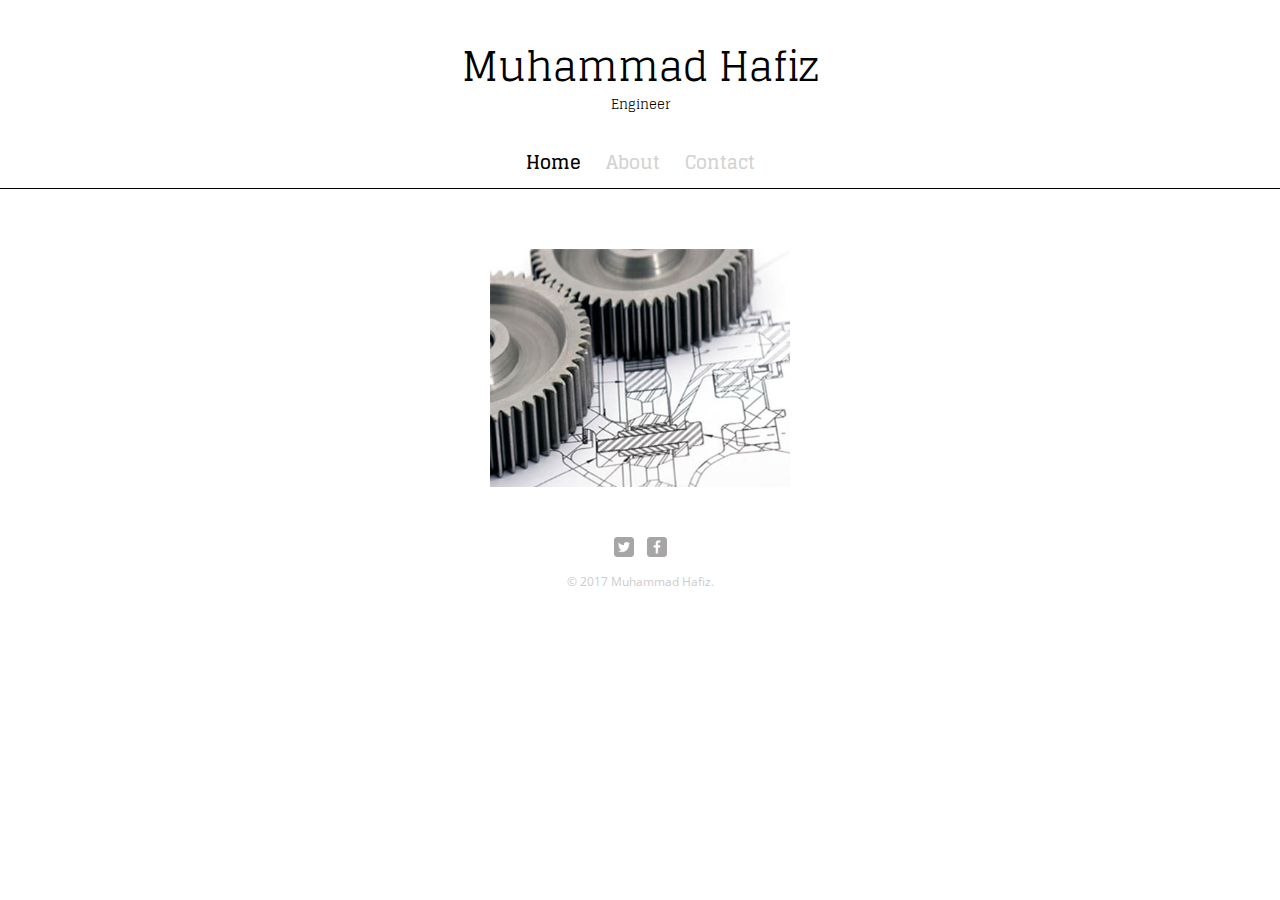
<file: index.html>
<!DOCTYPE html>
<html>
  <head>
    <meta charset="utf-8">
    <title>Muhammad Hafiz | Engineer</title>
    <link rel="stylesheet" href="css/normalize.css">
    <link href="https://fonts.googleapis.com/css?family=Glegoo" rel="stylesheet">
    <link href='http://fonts.googleapis.com/css?family=Changa+One|Open+Sans:400italic,700italic,400,700,800' rel='stylesheet' type='text/css'>
    <link rel="stylesheet" href="css/main.css">
    <link rel="stylesheet" href="css/responsive.css">
    <meta name="viewport" content="width=device-width, initial-scale=1.0">
  </head>
  <body>
    <header>
      <a href="index.html" id="logo">
        <h1>Muhammad Hafiz</h1>
        <h2>Engineer</h2>
      </a>
      <nav>
        <ul>
          <li><a href="index.html" class="selected">Home</a></li>
          <li><a href="about.html">About</a></li>
          <li><a href="contact.html">Contact</a></li>
        </ul>
      </nav>
    </header>
    <div id="wrapper">
      <section>
        <a href="img/design.jpg">
          <img src="img/design.jpg" alt="" class="design-template">
        </a>
      </section>
    <!--
      <section>
        <ul id="gallery">
          <li>
            <a href="img/numbers-01.jpg">
              <img src="img/numbers-01.jpg" alt="">
              <p>Experimentation with color and texture.</p>
            </a>
          </li>
          <li>
            <a href="img/numbers-02.jpg">
              <img src="img/numbers-02.jpg" alt="">
              <p>Playing with blending modes in Photoshop.</p>
            </a>
          </li>
          <li>
            <a href="img/numbers-06.jpg">
              <img src="img/numbers-06.jpg" alt="">
              <p>Trying to create an 80's style of glows.</p>
            </a>
          </li>
          <li>
            <a href="img/numbers-09.jpg">
              <img src="img/numbers-09.jpg" alt="">
              <p>Drips created using Photoshop brushes.</p>
            </a>
          </li>
          <li>
            <a href="img/numbers-12.jpg">
              <img src="img/numbers-12.jpg" alt="">
              <p>Creating shapes using repetition.</p>
            </a>
          </li>
        </ul>
      </section>
      -->
      <footer>
        <a href="http://twitter.com/hafzazmi"><img src="img/twitter-wrap.png" alt="Twitter Logo" class="social-icon"></a>
        <a href="http://facebook.com/apih.azmi"><img src="img/facebook-wrap.png" alt="Facebook Logo" class="social-icon"></a>
        <p>&copy; 2017 Muhammad Hafiz.</p>
      </footer>
    </div>
  </body>
</html>
</file>
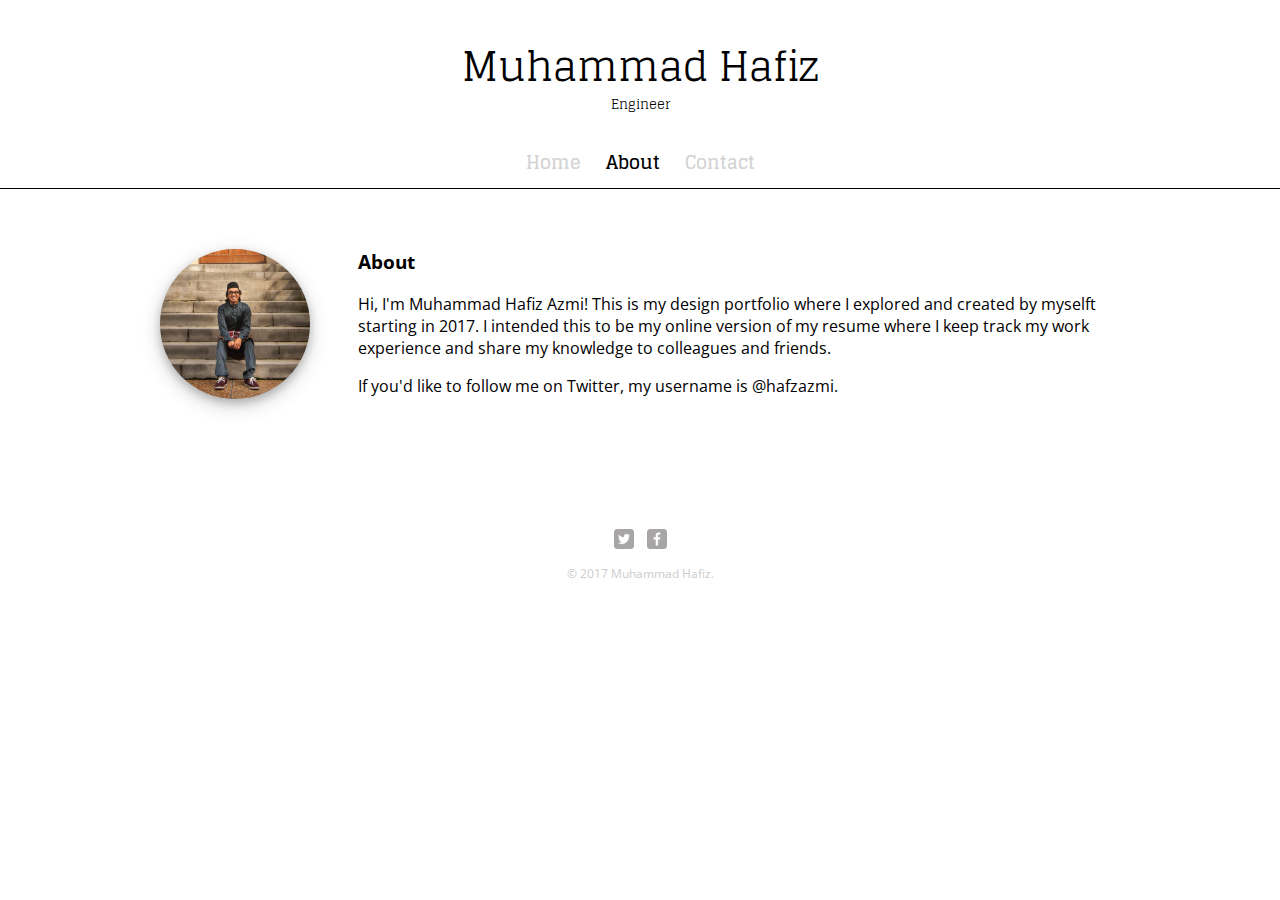
<file: about.html>
<!DOCTYPE html>
<html>
  <head>
    <meta charset="utf-8">
    <title>Muhammad Hafiz | Engineer</title>
    <link rel="stylesheet" href="css/normalize.css">
     <link href="https://fonts.googleapis.com/css?family=Glegoo" rel="stylesheet">
    <link href='http://fonts.googleapis.com/css?family=Changa+One|Open+Sans:400italic,700italic,400,700,800' rel='stylesheet' type='text/css'>
    <link rel="stylesheet" href="css/main.css">
    <link rel="stylesheet" href="css/responsive.css">
    <meta name="viewport" content="width=device-width, initial-scale=1.0">
  </head>
  <body>
    <header>
      <a href="index.html" id="logo">
        <h1>Muhammad Hafiz</h1>
        <h2>Engineer</h2>
      </a>
      <nav>
        <ul>
          <li><a href="index.html">Home</a></li>
          <li><a href="about.html" class="selected">About</a></li>
          <li><a href="contact.html">Contact</a></li>
        </ul>
      </nav>
    </header>
    <div id="wrapper">
     
        <img src="img/nick.jpg" alt="Photograph of Nick Pettit" class="profile-photo">
      
        <h3>About</h3>
        <p>Hi, I'm Muhammad Hafiz Azmi! This is my design portfolio where I explored and created by myselft starting in 2017. I intended this to be my online version of my resume where I keep track my work experience and share my knowledge to colleagues and friends.
        </p>
        <p>If you'd like to follow me on Twitter, my username is <a href="http://twitter.com/hafzazmi">@hafzazmi</a>.</p>
      
      
      <footer>
        <a href="http://twitter.com/hafzazmi"><img src="img/twitter-wrap.png" alt="Twitter Logo" class="social-icon"></a>
        <a href="http://facebook.com/apih.azmi"><img src="img/facebook-wrap.png" alt="Facebook Logo" class="social-icon"></a>
        <p>&copy; 2017 Muhammad Hafiz.</p>
      </footer>
    </div>
  </body>
</html>
</file>
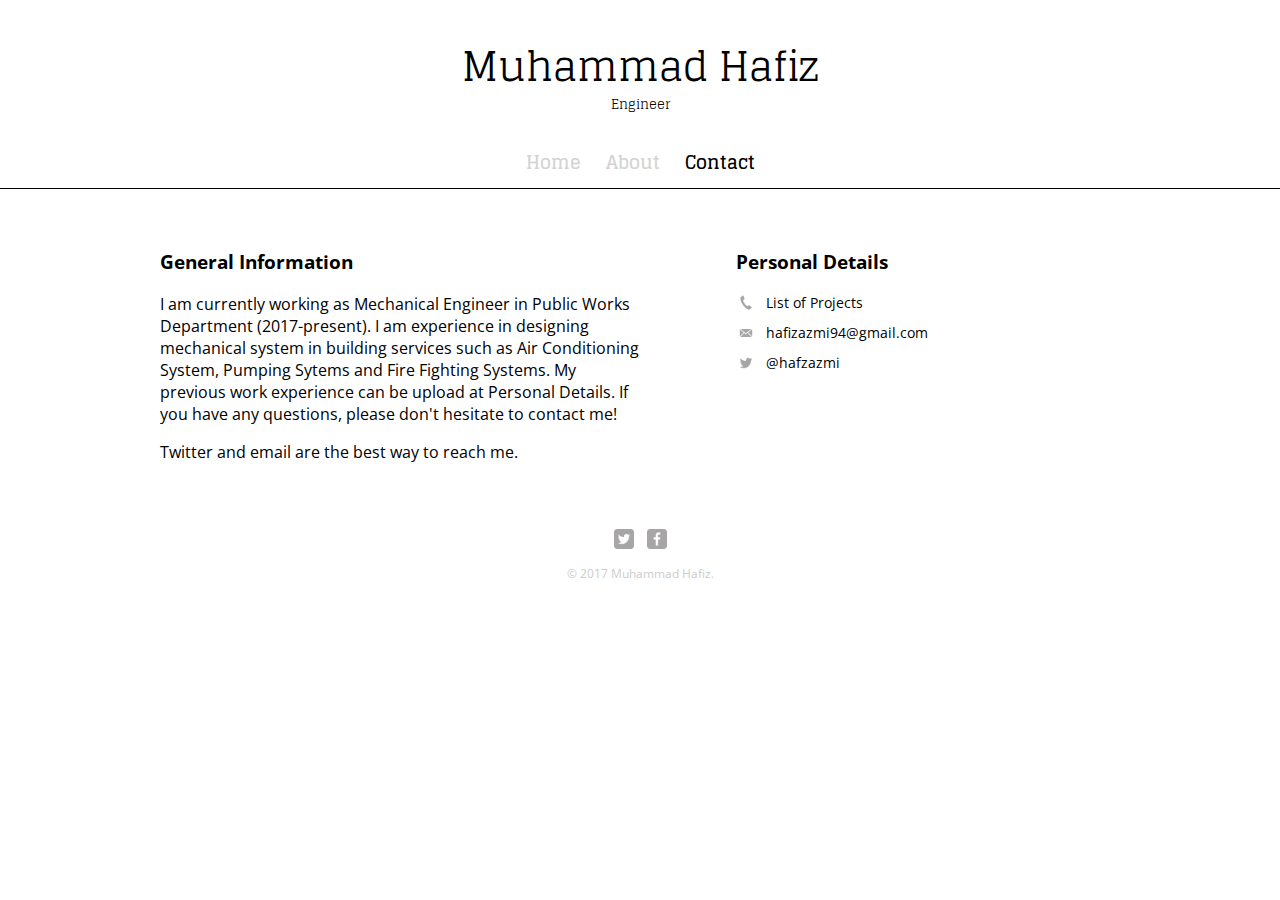
<file: contact.html>
<!DOCTYPE html>
<html>
  <head>
    <meta charset="utf-8">
    <title>Muhammad Hafiz | Engineer</title>
    <link rel="stylesheet" href="css/normalize.css">
    <link href="https://fonts.googleapis.com/css?family=Glegoo" rel="stylesheet">
    <link href='http://fonts.googleapis.com/css?family=Changa+One|Open+Sans:400italic,700italic,400,700,800' rel='stylesheet' type='text/css'>
    <link rel="stylesheet" href="css/main.css">
    <link rel="stylesheet" href="css/responsive.css">
    <meta name="viewport" content="width=device-width, initial-scale=1.0">
  </head>
  <body>
    <header>
      <a href="index.html" id="logo">
        <h1>Muhammad Hafiz</h1>
        <h2>Engineer</h2>
      </a>
      <nav>
        <ul>
          <li><a href="index.html">Home</a></li>
          <li><a href="about.html">About</a></li>
          <li><a href="contact.html" class="selected">Contact</a></li>
        </ul>
      </nav>
    </header>
    <div id="wrapper">
      <section id="primary">
        <h3>General Information</h3>
        <p>I am currently working as Mechanical Engineer in Public Works Department (2017-present). I am experience in designing mechanical system in building services such as Air Conditioning System, Pumping Sytems and Fire Fighting Systems. My previous work experience can be upload at Personal Details. If you have any questions, please don't hesitate to contact me!</p>
        <p>Twitter and email are the best way to reach me.</p>
      </section>
      <section id="secondary">
        <h3>Personal Details</h3>
        <ul class="contact-info">
          <li class="phone"><a href="https://docs.google.com/spreadsheets/d/1pAAuUhSlAIRlTZHYXnBvCmQcDOyw78CuGn7hQtYqzWY/edit?usp=sharing">List of Projects</a></li>
          <li class="mail"><a href="mailto:hafizazmi94@gmail.com">hafizazmi94@gmail.com</a></li>
          <li class="twitter"><a href="http://twitter.com/intent/tweet?screen_name=hafzazmi">@hafzazmi</a></li>
        </ul>
      </section>
      <footer>
        <a href="http://twitter.com/hafzazmi"><img src="img/twitter-wrap.png" alt="Twitter Logo" class="social-icon"></a>
        <a href="http://facebook.com/apih.azmi"><img src="img/facebook-wrap.png" alt="Facebook Logo" class="social-icon"></a>
        <p>&copy; 2017 Muhammad Hafiz.</p>
      </footer>
    </div>
  </body>
</html>
</file>
<file: css/main.css>
/**********************************
GENERAL
***********************************/

body {
  font-family: 'Open Sans', sans-serif;
}

#wrapper {
  max-width: 960px;
  margin: 0 auto;
  padding: 0 5%;
}

a {
  text-decoration: none;
}

img {
  max-width: 100%;
}

h3 {
  margin: 0 0 1em 0;
}



/**********************************
HEADING
***********************************/

header {
  font-family: 'Glegoo', sans-serif;
  float: left;
  margin: 30px 0 30px 0;
  padding: 5px 0 0 0;
  width: 100%;
}

#logo {
  text-align: center;
  margin: 0;
}

h1 {
  font-family: 'Glegoo', sans-serif;
  margin: 15px 0;
  font-size: 1.75em;
  font-weight: normal;
  line-height: 0.8em;
}

h2 {
  font-family: 'Glegoo', sans-serif;
  font-size: 0.75em;
  margin: -5px 0 0;
  font-weight: normal;
}



/**********************************
NAVIGATION
***********************************/

nav {
  text-align: center;
  padding: 10px 0;
  margin: 20px 0 0;
}

nav ul {
  list-style: none;
  margin: 0 10px;
  padding: 0;
}

nav li {
  display: inline-block;
}

nav a {
  font-weight: 800;
  padding: 15px 10px;
}



/**********************************
FOOTER
***********************************/

footer {
  font-size: 0.75em;
  text-align: center;
  clear: both;
  padding-top: 50px;
  color: #ccc;
}

.social-icon {
  width: 20px;
  height: 20px;
  margin: 0 5px;
}



/**********************************
PAGE: PORTFOLIO
***********************************/

.design-template{
    max-width: 300px;
    display: block;
    margin: auto;
}
/*
#gallery {
  margin: 0;
  padding: 0;
  list-style: none;
}

#gallery li {
  float: left;
  width: 45%;
  margin: 2.5%;
  background-color: #fff;
  color: #fff;
}

#gallery li a p {
  margin: 0;
  padding: 5%;
  font-size: 0.75em;
  color: #fff;
}

*/
/**********************************
PAGE: ABOUT
***********************************/


.profile-photo {
  display: block;
  max-width: 150px;
  margin: 0 auto 30px;
  border-radius: 100%;
  background-color: black;
  box-shadow: 0 4px 8px 0 rgba(0, 0, 0, 0.2), 0 6px 20px 0 rgba(0, 0, 0, 0.19);
}



/**********************************
PAGE: CONTACT
***********************************/

.contact-info {
  list-style: none;
  padding: 0;
  margin: 0;
  font-size: 0.9em;
}

.contact-info a {
  display: block;
  min-height: 20px;
  background-repeat: no-repeat;
  background-size: 20px 20px;
  padding: 0 0 0 30px;
  margin: 0 0 10px;
}

.contact-info li.phone a {
  background-image: url('../img/phone.png');
}

.contact-info li.mail a {
  background-image: url('../img/mail.png');
}

.contact-info li.twitter a {
  background-image: url('../img/twitter.png');
}



/**********************************
COLORS
***********************************/

/* site body */
body {
  background-color: #ffffff;
  color: #000;
}

/* green header */
header {
  background: #fff;
  border-color: #000;
}

/* nav background on mobile */
header {
    border-bottom: .05px solid #000;
    margin-bottom: 60px;
  }
  
/* logo text */
h1, h2 {
  color: #000;
}

/* links */
a {
  color: #000;
}

/* nav link */
nav a, nav a:visited {
  color: #d3d3d3;
}

/* selected nav link */
nav a.selected, nav a:hover {
  color: #000000;
}
</file>
<file: css/responsive.css>
@media screen and (min-width: 480px) {
  
  /**********************************
  TWO COLUMN LAYOUT
  ***********************************/
  
  #primary {
    width: 50%;
    float: left;
  }
  
  #secondary {
    width: 40%;
    float: right;
  }
  

  
  /**********************************
  PAGE: PORTFOLIO
  ***********************************/
  
  #gallery li {
    width: 28.3333%;
  }
  
  #gallery li:nth-child(4n) {
    clear: left;
  }
  
  /**********************************
  PAGE: ABOUT
  ***********************************/
  
  .profile-photo {
    float: left;
    margin: 0 5% 80px 0;
  }
  
}

@media screen and (min-width: 660px) {

  /**********************************
  HEADER
  ***********************************/

  nav {
    background: none;
    float: center;
    font-size: 1.125em;
    margin-right: 0%;
    text-align: center;
    width: 100%;
  }
  
  #logo {
    float: center;
    margin-left: 0%;
    text-align: center;
    width: 100%;
  }
  
  h1 {
    font-size: 2.5em;
  }
  
  h2 {
    font-size: 0.825em;
    margin-bottom: 20px;
  }
  
  header {
    border-bottom: .05px solid #000;
    margin-bottom: 60px;
  }

  
}
</file>
